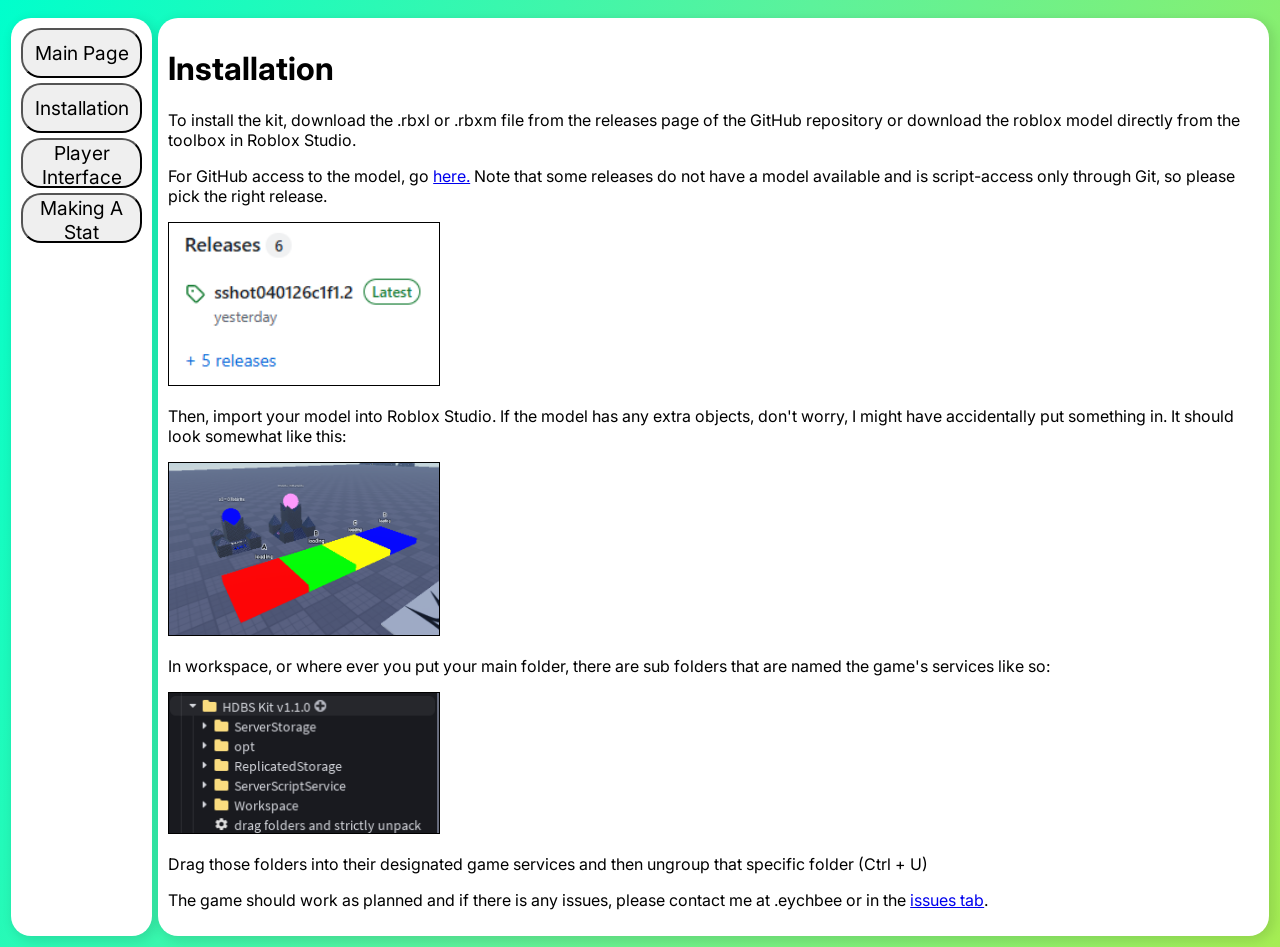
<file: install.html>
<!DOCTYPE html>

<html>

    <head>
        <base href="index.html">
        <link rel="stylesheet" href="style.css">
    </head>

    <body>

        <div id="container">
            <div class="bubbleBox" id="sidebar">
                <a href="index.html">
                    <button class="linkButton">Main Page</button> 
                </a>
                <a href="install.html">
                    <button class="linkButton">Installation</button> 
                </a>
                <a href="StatGui.html">
                    <button class="linkButton">Player Interface</button> 
                </a>
                <a href="MakeStat.html">
                    <button class="linkButton">Making A Stat</button>
                </a>
            </div>

            <div class="bubbleBox" id="mainbar">
                
                <h1>Installation</h1>
                <p>To install the kit, download the .rbxl or .rbxm file from the releases page of the GitHub repository or download the roblox model directly from the toolbox in Roblox Studio.</p>
                <p>For GitHub access to the model, go <a href="https://github.com/ojg1/Hellos-Button-Simulator-Kit/releases">here.</a> Note that some releases do not have a model available and is script-access only through Git, so please pick the right release.</p>
                <img border=1 src="images/releases.png" width="270px">
                <p>Then, import your model into Roblox Studio. If the model has any extra objects, don't worry, I might have accidentally put something in. It should look somewhat like this: </p>
                <img border=1 src="images/model.png" width="270px">
                <p>In workspace, or where ever you put your main folder, there are sub folders that are named the game's services like so:</p>
                <img border=1 src="images/mainkittree.png" width="270px">
                <p>Drag those folders into their designated game services and then ungroup that specific folder (Ctrl + U)</p>
                <p>The game should work as planned and if there is any issues, please contact me at .eychbee or in the <a href="https://github.com/ojg1/Hellos-Button-Simulator-Kit/issues">issues tab</a>.</p>
            </div>

        </div>
      

    </body>

</html>
</file>
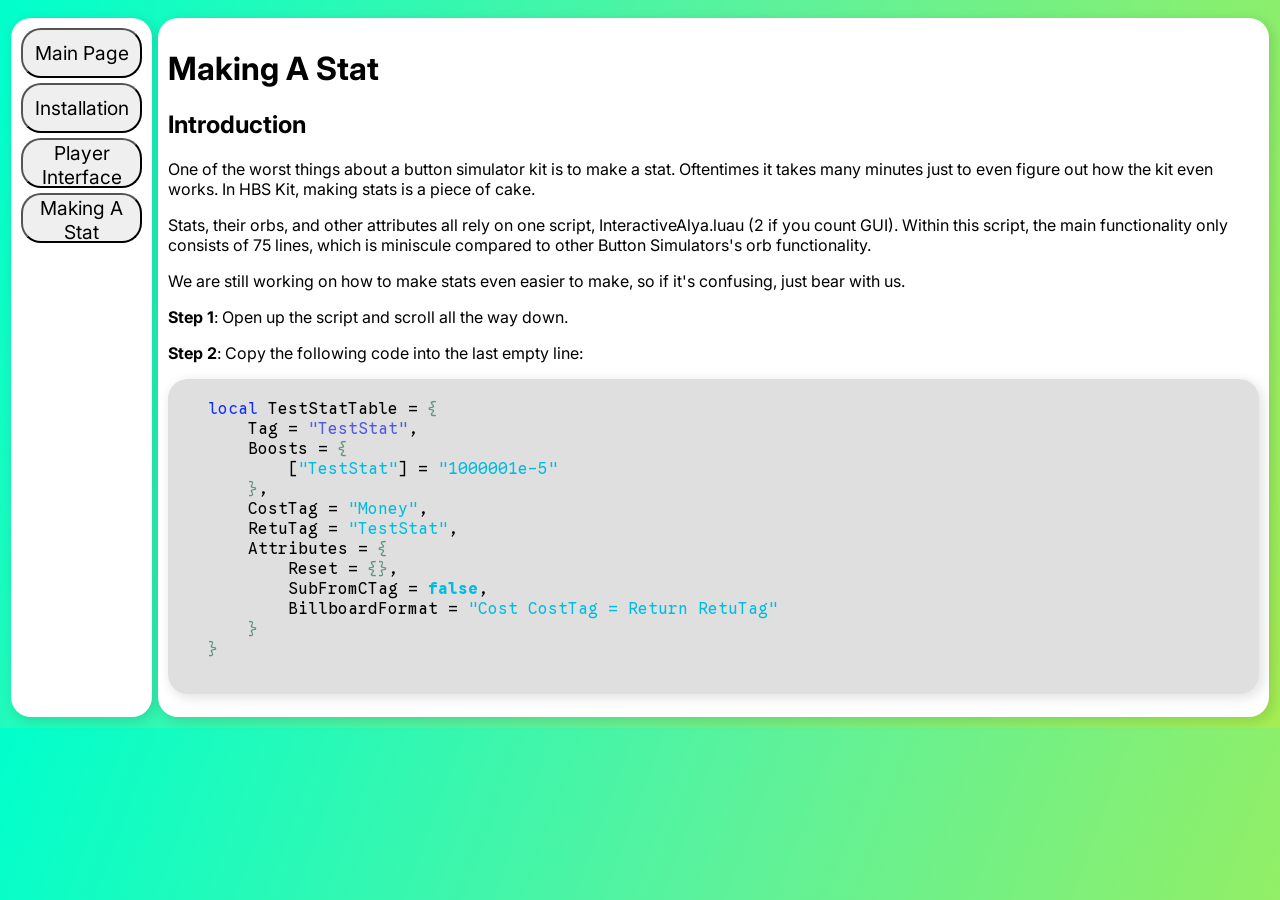
<file: MakeStat.html>
<!DOCTYPE html>

<html>

    <head>
        <base href="index.html">
        <link rel="stylesheet" href="style.css">
    </head>

    <body>

        <div id="container">
            <div class="bubbleBox" id="sidebar">
                <a href="index.html">
                    <button class="linkButton">Main Page</button> 
                </a>
                <a href="install.html">
                    <button class="linkButton">Installation</button> 
                </a>
                <a href="StatGui.html">
                    <button class="linkButton">Player Interface</button> 
                </a>
                <a href="MakeStat.html">
                    <button class="linkButton">Making A Stat</button>
                </a>
            </div>

            <div class="bubbleBox" id="mainbar">
                <h1>Making A Stat</h1>

                <h2>Introduction</h2>
                <p>One of the worst things about a button simulator kit is to make a stat. Oftentimes it takes many minutes just to even figure out how the kit even works. In HBS Kit, making stats is a piece of cake.</p>
                <p>Stats, their orbs, and other attributes all rely on one script, InteractiveAlya.luau (2 if you count GUI). Within this script, the main functionality only consists of 75 lines, which is miniscule compared to other Button Simulators's orb functionality.</p>

                <p>We are still working on how to make stats even easier to make, so if it's confusing, just bear with us.</p>
                
                <p><strong>Step 1</strong>: Open up the script and scroll all the way down. </p>
                <p><strong>Step 2</strong>: Copy the following code into the last empty line: </p>

                <pre>
                    <code>
    <span class="g4">local</span> TestStatTable = <span class="g3">{</span>
        Tag = <span class="g1">"TestStat"</span>,
        Boosts = <span class="g3">{</span>
            [<span class="g2">"TestStat"</span>] = <span class="g2">"1000001e-5"</span>
        <span class="g3">}</span>,
        CostTag = <span class="g2">"Money"</span>,
        RetuTag = <span class="g2">"TestStat"</span>,
        Attributes = <span class="g3">{</span>
            Reset = <span class="g3">{}</span>,
            SubFromCTag = <span class="g2"><strong>false</strong></span>,
            BillboardFormat = <span class="g2">"Cost CostTag = Return RetuTag"</span>
        <span class="g3">}</span>
    <span class="g3">}</span>
                    </code>
                </pre>

            </div>

        </div>
      

    </body>

</html>
</file>
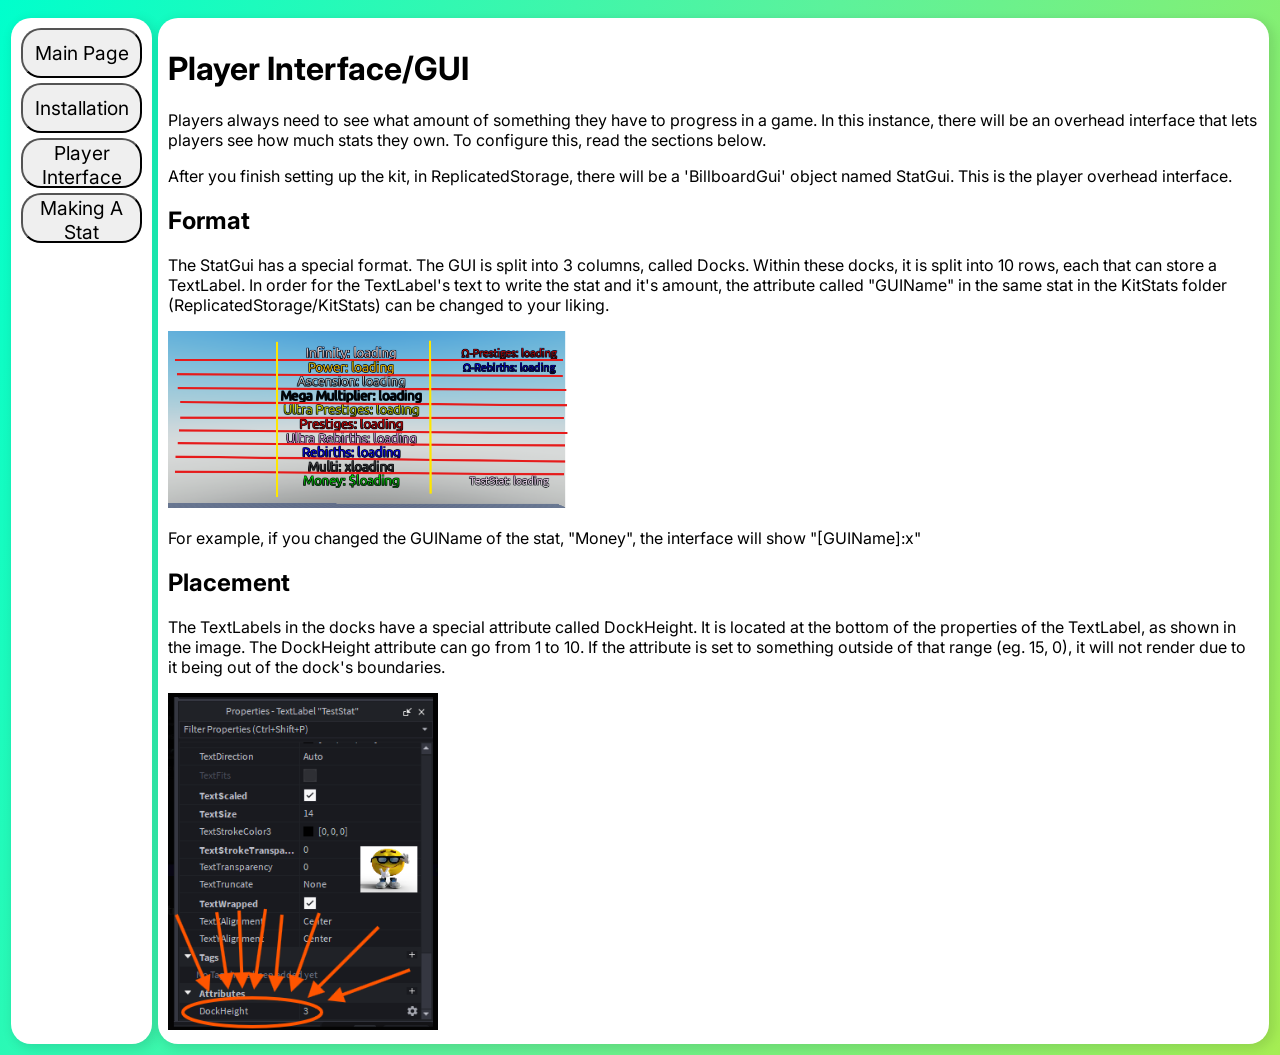
<file: StatGui.html>
<!DOCTYPE html>

<html>

    <head>
        <base href="index.html">
        <link rel="stylesheet" href="style.css">
        
    </head>

    <body>

        <div id="container">
            <div class="bubbleBox" id="sidebar">
                <a href="index.html">
                    <button class="linkButton">Main Page</button> 
                </a>
                <a href="install.html">
                    <button class="linkButton">Installation</button> 
                </a>
                <a href="StatGui.html">
                    <button class="linkButton">Player Interface</button> 
                </a>
                <a href="MakeStat.html">
                    <button class="linkButton">Making A Stat</button>
                </a>
            </div>

            <div class="bubbleBox" id="mainbar">
                
                <h1>Player Interface/GUI</h1>
                <p>Players always need to see what amount of something they have to progress in a game. 
                    In this instance, there will be an overhead interface that lets players see how much stats they own.
                    To configure this, read the sections below.
                </p>

                <p>After you finish setting up the kit, in ReplicatedStorage, there will be a 'BillboardGui' object named StatGui. This is the player overhead interface.</p>

                <h2>Format</h2>

                <p>The StatGui has a special format. The GUI is split into 3 columns, called Docks. Within these docks, it is split into 10 rows, each that can store a TextLabel.
                    In order for the TextLabel's text to write the stat and it's amount, the attribute called "GUIName" in the same stat in the KitStats folder (ReplicatedStorage/KitStats) can be changed to your liking.
                </p>

                <img src="images/format.png" width="400">

                <p>For example, if you changed the GUIName of the stat, "Money", the interface will show "[GUIName]:x"</p>


                <h2>Placement</h2>

                <p>The TextLabels in the docks have a special attribute called DockHeight. It is located at the bottom of the properties of the TextLabel, as shown in the image. The DockHeight attribute can go from 1 to 10. If the attribute is set to something outside of that range (eg. 15, 0), it will not render due to it being out of the dock's boundaries.</p>

                <img src=images/ATTRIBUTTEE.png width="270">

            </div>

        </div>
      

    </body>

</html>
</file>
<file: style.css>
@import url('https://fonts.googleapis.com/css2?family=Inter:ital,opsz,wght@0,14..32,100..900;1,14..32,100..900&display=swap');
@import url('https://fonts.googleapis.com/css2?family=Google+Sans+Code:ital,wght@0,300..800;1,300..800&display=swap');

h1, h2, p, a, table, tr, th, button, sub, sup{
    font-family: "Inter", sans-serif;
}

body{
    background: #00ffcc;
    background: linear-gradient(110deg, rgba(0, 255, 204, 1) 0%, rgba(92, 242, 155, 1) 50%, rgba(165, 237, 83, 1) 100%);
}

code{
    font-family: "Google Sans Code", monospace;
}


pre{
    background-color: rgb(223, 223, 223);
    border-radius: 20px;
    -webkit-box-shadow: 3px 3px 11px 2px rgba(0,0,0,0.1); 
    box-shadow: 3px 3px 11px 2px rgba(0,0,0,0.1);

}



#cred{
    color: rgb(180, 180, 180);
}

#container{
    display: flex;
}

.bubbleBox{
    border-radius: 20px;
    background-color: white;
    margin-left: 3px;
    margin-right: 3px;
    margin-top: 10px;
    margin-bottom: 3px;
    padding:10px 10px 10px 10px;
    -webkit-box-shadow: 3px 3px 11px 2px rgba(0,0,0,0.1); 
    box-shadow: 3px 3px 11px 2px rgba(0,0,0,0.1);
}

#sidebar{
    width:10%;
}

#mainbar{
    width:90%;
}

.note{
    color: red;
}

.linkButton{
    width: 100%;
    height: 50px;
    font-size: larger;
    border-radius: 20px;
    margin-bottom: 5px;
}

.g1{
    color: #545ade;
}

.g2{
    color: #00bce1;
}

.g3{
    color: #5a9681;
}

.g4{
    color: #132fff;
}
</file>
